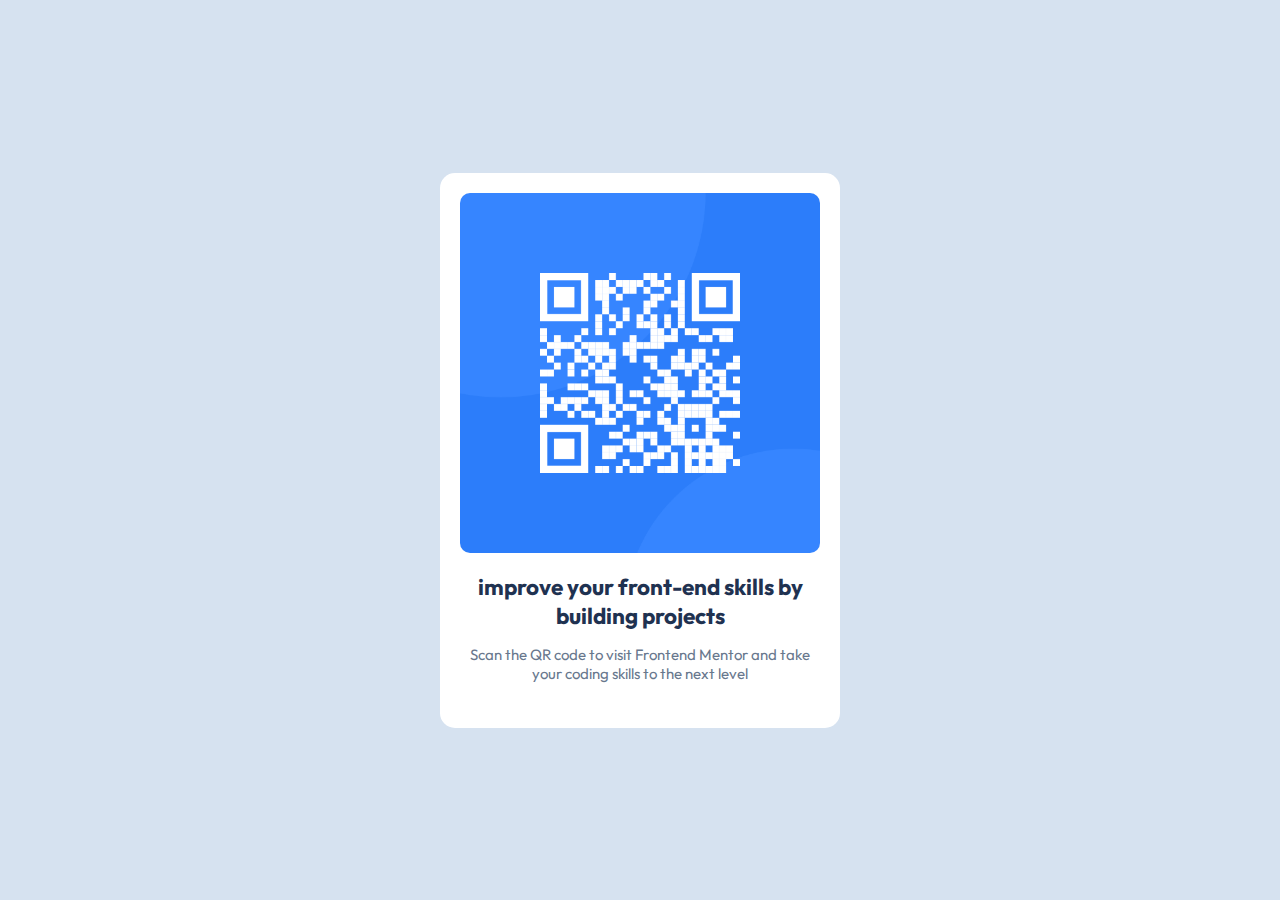
<file: Index.html>
<!DOCTYPE html>
<html lang="en">
<head>
  <meta charset="UTF-8">
  <meta name="viewport" content="width=device-width, initial-scale=1.0"> <!-- displays site properly based on user's device -->

  
  <title>Frontend Mentor | QR code component</title>
  <link rel="stylesheet" href="/css/style.css">
</head>
    <body>
        <div class="container">
            <div class="card"> <img src="images/image-qr-code.png">
                <div class="text">
                    <h2>improve your front-end skills by building projects</h2>
                    <p>Scan the QR code to visit Frontend Mentor and take your coding skills to the next level</p>
                </div>
            </div>
        </div>
    </body>
</html>
</file>
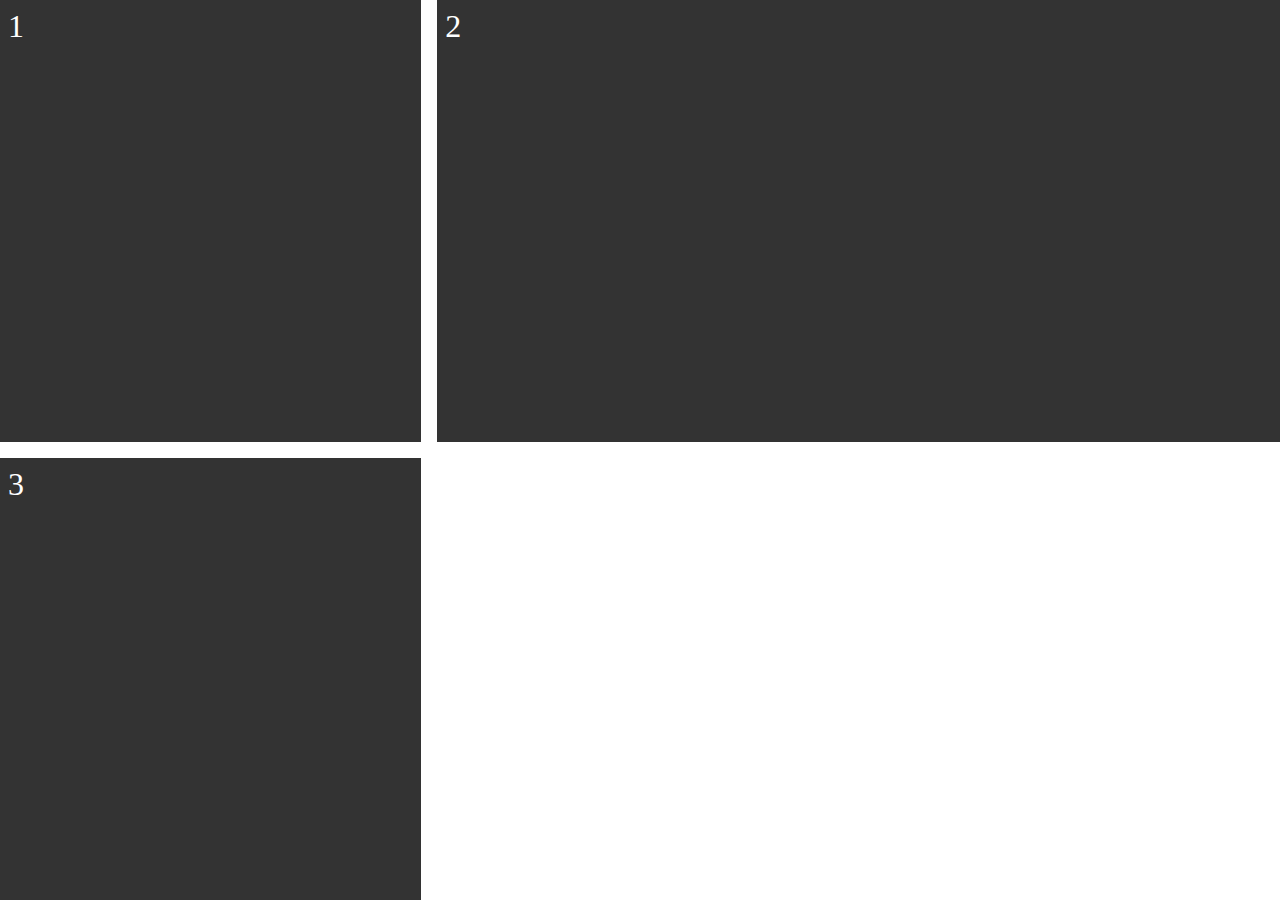
<file: css-grid.html>
<!DOCTYPE html>
<html>
    <head>
        <title>CSS GRID</title>
    </head>
    <link rel="stylesheet" href="/grid.css">
    <body>
        <main class="container">
           <div class="box">1</div>
           <div class="box">2</div>
           <div class="box">3</div>
        </main>
    </body>
</html>
</file>
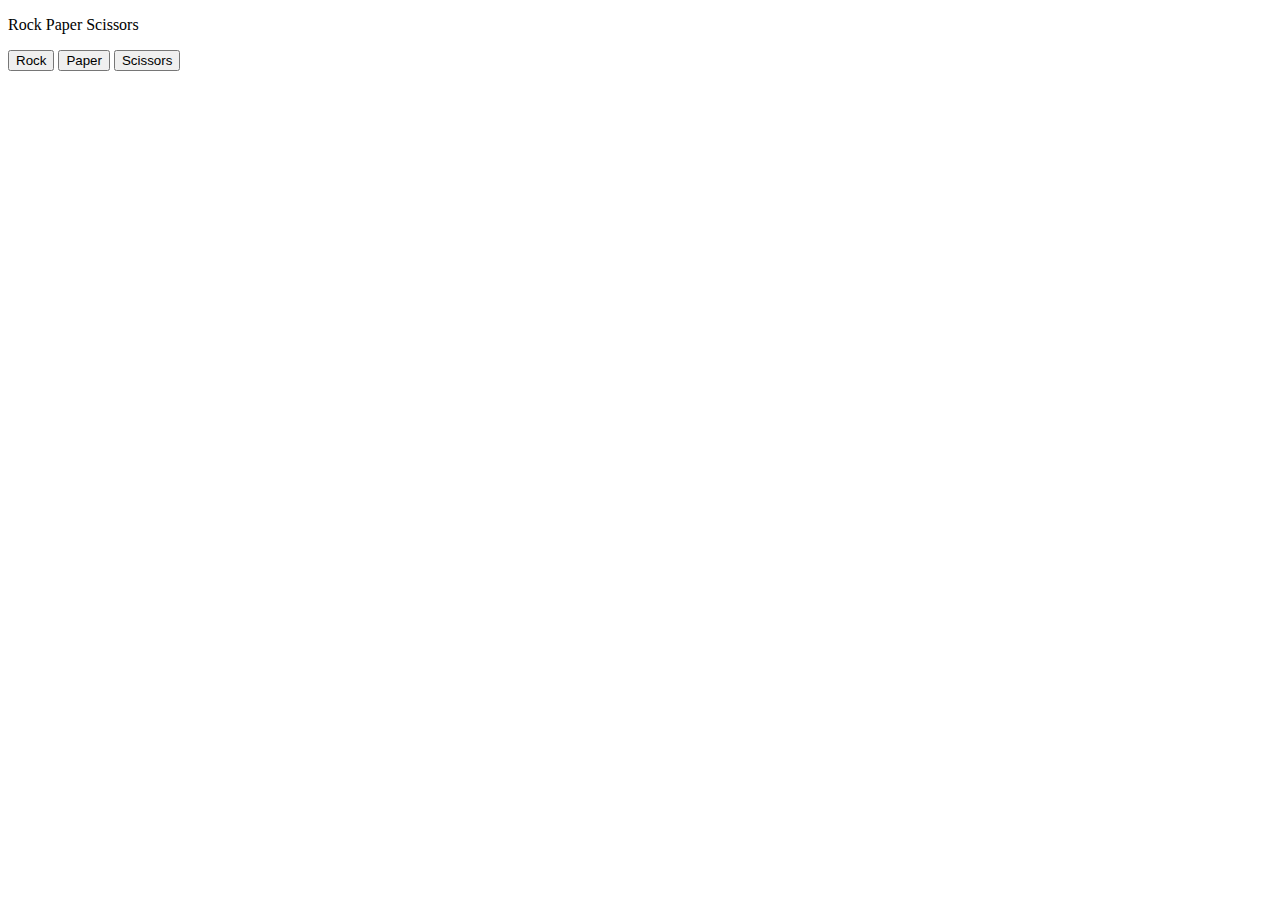
<file: Rock Paper Scissors.html>
<!DOCTYPE html>
<html>
    <head>
        <title>Rock Paper Scissors</title>
    </head>
    <body>
         <p>Rock Paper Scissors</p>
         <button onclick="
         const randomNumber = Math.random();

         let computerMove = '';
         
         if(randomNumber >= 0 && randomNumber < 1/3) {
            computerMove = 'rock';
         } else if (randomNumber >= 1/3 && randomNumber < 2/3) {
            computerMove = 'paper';
         } else if (randomNumber >= 2/3 && randomNumber < 1) {
            computerMove = 'scissors';
         }

         console.log(computerMove);

         let result = '';

         if (computerMove === 'rock') {
            result = 'Tie.';
         } else if (computerMove === 'paper') {
            result = 'You lose.';
         } else if (computerMove === 'scissors') {
            result = 'You win.';
         }

         alert(`You picked rock. Computer picked ${computerMove}. ${result}.`);
         ">Rock</button>
         <button>Paper</button>
         <button>Scissors</button>
    </body>
</html>
</file>
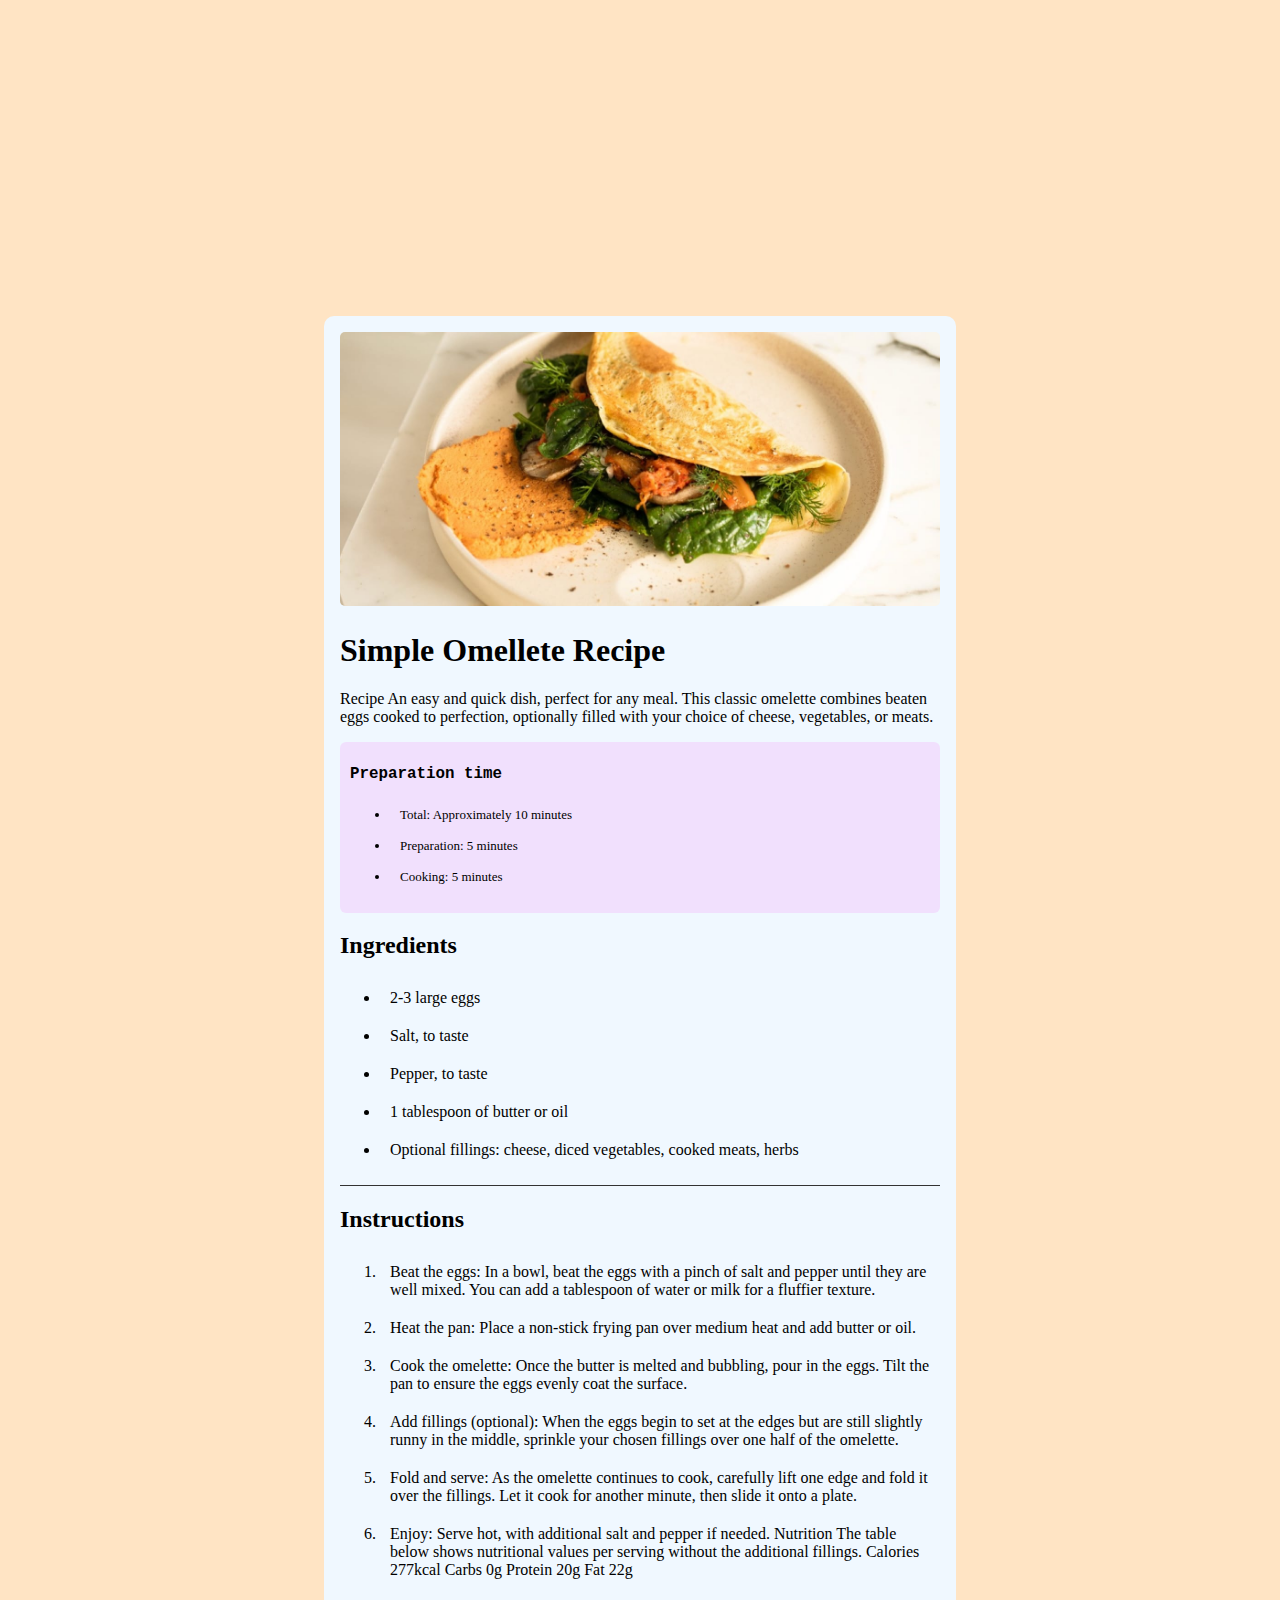
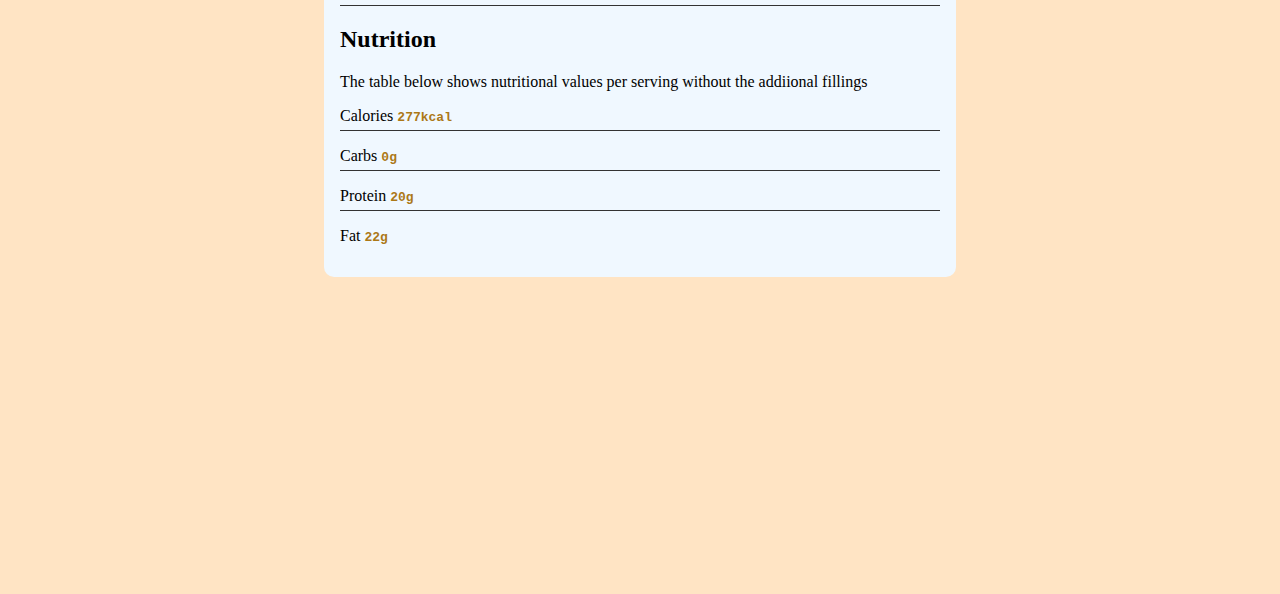
<file: images/Home-of-recipe.html>
<!DOCTYPE html>
<html>
    <head>
        <title>
            Home Of Recipe
        </title>
        <link rel="stylesheet" href="./recipe.css">
    </head>
    <body>
        <div id="main">
            <div class="image"><img src="/images/omallet.jpeg"></div>

            <h1>Simple Omellete Recipe</h1>
            <p>Recipe An easy and quick dish, perfect for any meal. This classic omelette combines beaten eggs cooked to perfection, optionally filled with your choice of cheese, vegetables, or meats. </p>
            <div class="border">
                <h2>Preparation time</h2>
                <ul>
                    <li>Total: Approximately 10 minutes</li>
                    <li>Preparation: 5 minutes</li>
                    <li>Cooking: 5 minutes</li>
                </ul>
            </div>
            
            <div class="ingredient">
                <h2>Ingredients</h2>
                    <ul>
                        <li>2-3 large eggs</li>
                        <li>Salt, to taste</li>
                        <li>Pepper, to taste</li>
                        <li>1 tablespoon of butter or oil</li>
                        <li> Optional fillings: cheese, diced vegetables, cooked meats, herbs</li>
                    </ul>
            </div>

            <div class="instruction">
                <h2>Instructions</h2>
                <ol>
                    <li>Beat the eggs: In a bowl, beat the eggs with a pinch of salt and pepper until they are well mixed. You can add a tablespoon of water or milk for a fluffier texture.</li>
                    <li>Heat the pan: Place a non-stick frying pan over medium heat and add butter or oil.</li>
                    <li>Cook the omelette: Once the butter is melted and bubbling, pour in the eggs. Tilt the pan to ensure the eggs evenly coat the surface.</li>
                    <li>Add fillings (optional): When the eggs begin to set at the edges but are still slightly runny in the middle, sprinkle your chosen fillings over one half of the omelette.</li>
                    <li> Fold and serve: As the omelette continues to cook, carefully lift one edge and fold it over the fillings. Let it cook for another minute, then slide it onto a plate.</li>
                    <li> Enjoy: Serve hot, with additional salt and pepper if needed. Nutrition The table below shows nutritional values per serving without the additional fillings. Calories 277kcal Carbs 0g Protein 20g Fat 22g </li>
                </ol>
            </div>

            <h2>Nutrition</h2>
            <p>The table below shows nutritional values per serving without the addiional fillings</p>
            <p class="line">Calories <span class="bold">277kcal</span></p>
            <p class="line">Carbs <span class="bold">0g</span></p>
            <p class="line">Protein <span class="bold">20g</span></p>
            <p>Fat <span class="bold">22g</span></p>
        </div>
    </body>
</html>
</file>
<file: css/style.css>
@import url('https://fonts.googleapis.com/css2?family=Outfit:wght@100..900&display=swap');

*{
    margin: 0;
    padding: 0;
}
body{
    background-color: hsl(212, 45%, 89%);
    font-family: "Outfit", sans-serif;
    font-size: 15px;
    min-height: 100vh;
    margin:0 1em;
    display: flex;
    align-items: center;
}
.container{
    background-color: white;
    padding: 20px;
    border-radius: 15px;
    max-width: 360px;
    margin: 0 auto;
}
.card img{
    width: 100%;
    border-radius: 10px;
}
.text{
    text-align: center;
}
.text h2{
    padding-top: 15px;
    color:hsl(218, 44%, 22%);
}
.text p{
    padding: 15px 0 25px;
    color: hsl(216, 15%, 48%);
}
</file>
<file: grid.css>
*{
    margin:0;
    padding: 0;
    box-sizing: border-box;
}

body{
    display:grid;
    grid-template: ;
    min-height: 100vh;
}

.container{
    min-height: 400px;
    display:grid;
    grid-template-columns: repeat(1, 1fr 2fr);
    grid-auto-rows: minmax(100px auto);
    gap: 1rem;
}

.box{
    background-color: #333;
    color:#fff;
    font-size: 2rem;
    padding: 0.5rem;
}
</file>
<file: images/recipe.css>
body{
    background-color: bisque;
    min-height: 100vh;
}

li{
    padding:10px;
}

#main{
    background-color: aliceblue;
    margin: 25%;
    padding: 1rem;
    border-radius: 10px;
}

.image img{
    display: inline-block;
    border-radius: 5px;
    width:100%;
    height:auto;
    min-width: 100px;
}

.border{
    background-color:#ff00e618;
    border-radius: 6px;
    font-size: small;
    padding:10px;
}

.border h2{
    font-family:monospace;
}

.border li{
    padding-bottom: 5px;
}

.ingredient{
    border-bottom: 1px solid #333;
}

.instruction{
    border-bottom: 1px solid #333;
}

.line{
    border-bottom: 1px solid #333;
    padding-bottom: 5px;
}

.bold{
    font-weight:bolder;
    font-family: monospace;
    color: rgb(172, 120, 23);
}
</file>
